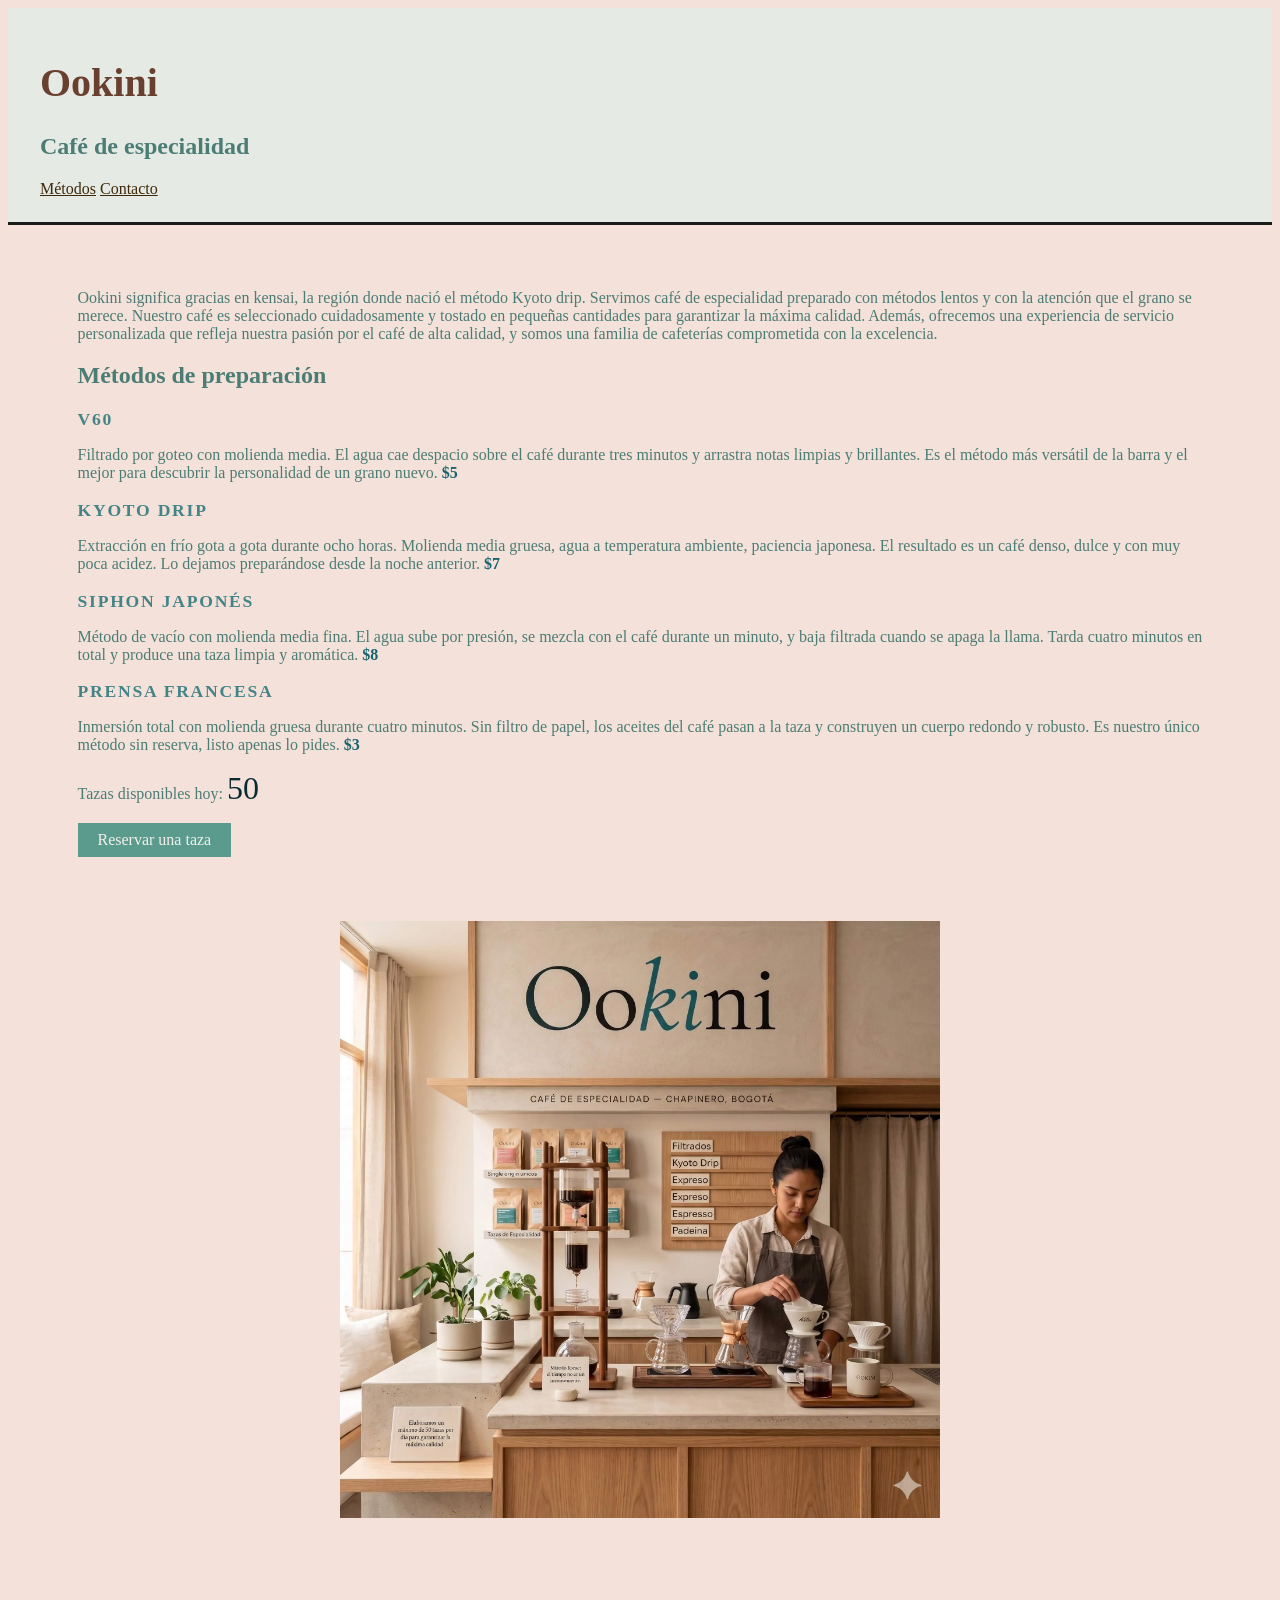
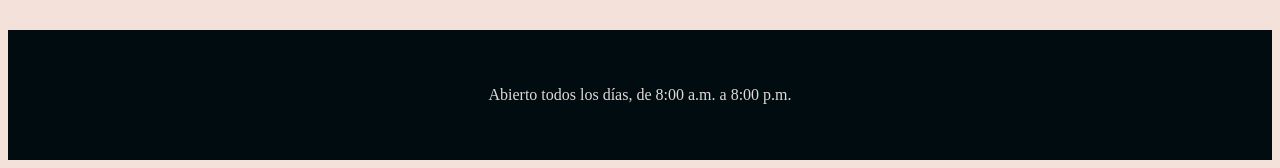
<file: index.html>
<!DOCTYPE html>
 <html lang="es">
 <head>
    <meta charset="UTF-8">
    <meta name="viewport" content="width=device-width, initial-scale=1.0">
    <title>Ookini</title>
    <link rel="stylesheet" href="styles.css">
 </head>
 
 <body>   
<header>
    <h1>Ookini</h1>
    <h2>Café de especialidad</h2>
    <nav>
        <a href="#Métodos">Métodos</a>
        <a href="#Contacto">Contacto</a>
    </nav>
</header>
    
    <main>
    <p>Ookini significa gracias en kensai, la región donde nació el método Kyoto drip. Servimos café de especialidad preparado con métodos lentos y con la atención que el grano se merece. Nuestro café es seleccionado cuidadosamente y tostado en pequeñas cantidades para garantizar la máxima calidad. Además, ofrecemos una experiencia de servicio personalizada que refleja nuestra pasión por el café de alta calidad, y somos una familia de cafeterías comprometida con la excelencia.</p>

    <section id="Métodos">
        <h2>Métodos de preparación</h2>
        <h3 class="metodo-titulo">V60</h3>
        <p>Filtrado por goteo con molienda media. El agua cae despacio sobre el café durante tres minutos y arrastra notas limpias y brillantes. Es el método más versátil de la barra y el mejor para descubrir la personalidad de un grano nuevo. <span class="precio">$5</span></p>
        <h3 class="metodo-titulo">Kyoto drip</h3>
        <p>Extracción en frío gota a gota durante ocho horas. Molienda media gruesa, agua a temperatura ambiente, paciencia japonesa. El resultado es un café denso, dulce y con muy poca acidez. Lo dejamos preparándose desde la noche anterior. <span class="precio">$7</span></p>
        <h3 class="metodo-titulo">Siphon japonés</h3>
        <p>Método de vacío con molienda media fina. El agua sube por presión, se mezcla con el café durante un minuto, y baja filtrada cuando se apaga la llama. Tarda cuatro minutos en total y produce una taza limpia y aromática. <span class="precio">$8</span></p>
        <h3 class="metodo-titulo">Prensa francesa</h3>
        <p>Inmersión total con molienda gruesa durante cuatro minutos. Sin filtro de papel, los aceites del café pasan a la taza y construyen un cuerpo redondo y robusto. Es nuestro único método sin reserva, listo apenas lo pides. <span class="precio">$3</span></p>
    </section>

    <section id="reservas">
    <p>Tazas disponibles hoy: <span id="contador-tazas">50</span></p>
    <button id="boton-reservar">Reservar una taza</button>
    </section>


    <img src="ookini-barra.png" alt="Barra de Ookini, café de especialidad" width="600">

    </main>

    <footer id="Contacto">
    <p>Abierto todos los días, de 8:00 a.m. a 8:00 p.m.</p>
    </footer>
    <script src="script.js"></script>

 </body>
 </html>
</file>
<file: styles.css>
body {
    background-color: #f3e1da;
    font-family: EB Garamond, bold;
    color: #4c7d75;
}

h1 {
    color: #694030;
    font-size: 2.5rem;
}

header {
    background-color: #e5ebe4;
    padding: 1.5rem 2rem;
    border-bottom: 3px solid #181d1c;
}

nav a {
    color: #3f2809;
}

footer {
    background-color: #010c10;
    text-align: center;
    padding: 2.5rem;
    color: #e1d9d6;
}

main {
    padding: 3rem 2rem;
    max-width: 1125px;
    margin: 0 auto;
}

.metodo-titulo {
    color: #448487;
    font-size: 1.1rem;
    letter-spacing: 0.1em;
    text-transform: uppercase;
    margin-bottom: 0.25rem;
}

.precio {
    color: #17646d;
    font-weight: bold;
}

#contador-tazas {
    font-size: 2rem;
    color: #092d31;
}

#boton-reservar {
display: block;
margin-top: 1rem;
padding: 0.5rem 1.25rem;
background-color: #5B9B8E;
color: #F2F0EA;
border: none;
font-family: Garamond,bold;
font-size: 1rem;
cursor: pointer;
}


img {
    display: block;
    margin: 3rem auto;
    padding: 1rem;
}
</file>
